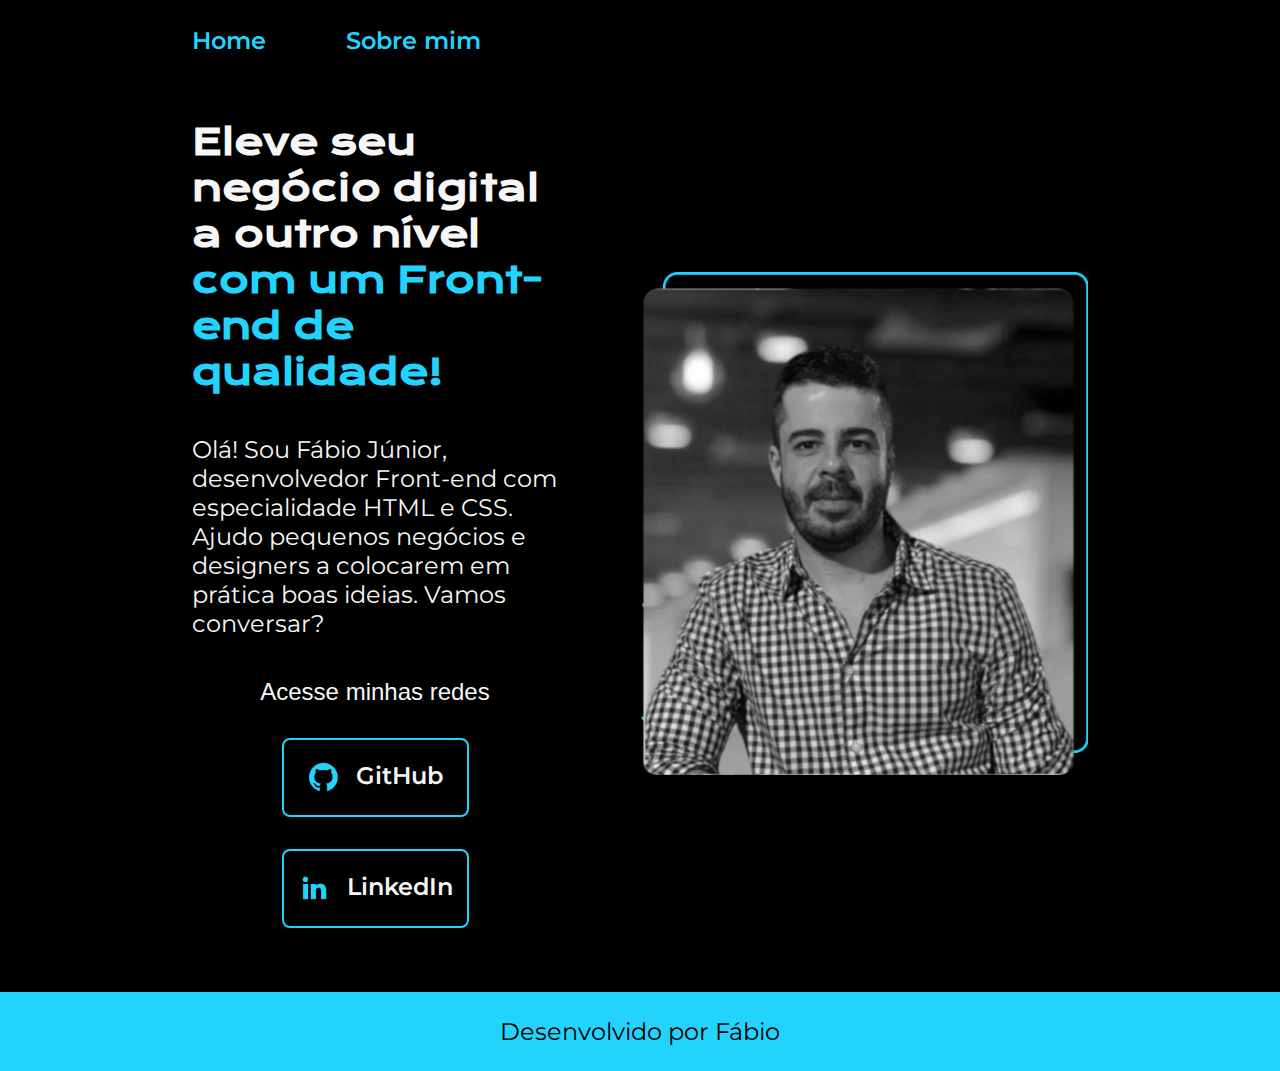
<file: index.html>
<!DOCTYPE html>
<html lang="pt-br">
    <head>
        <meta charset="UTF-8">
        <meta name="viewport" content="width=device-width, initial-scale=1.0">
        <title>Portfolio</title>
        <link rel="stylesheet" href="styles/style.css">
    </head>
    <body>
        <header class="cabecalho">
            <nav class="cabecalho__menu">
                <a class="cabecalho__menu__link" href="index.html">Home</a>
                <a class="cabecalho__menu__link" href="about.html">Sobre mim</a>
            </nav>
        </header>
        
        <main class="apresentacao">
            <section class="apresentacao__conteudo">
                <h1 class="apresentacao__conteudo__titulo">Eleve seu negócio digital a outro nível <strong class="titulo-destaque">com um Front-end de qualidade!</strong></h1>
            
                <p class="apresentacao__conteudo__texto">Olá! Sou Fábio Júnior, desenvolvedor Front-end com especialidade HTML e CSS. 
                    Ajudo pequenos negócios e designers a colocarem em prática boas ideias. Vamos conversar?
                </p>
                
                <div class="apresentacao__links">
                    <h2 class="apresentacao__links__subtitulo">Acesse minhas redes</h2>
                    <a class="apresentacao__links__navegacao" href="https://github.com/fabiosimplis">
                        <img src="./assets/github.png" alt="logo github">
                        GitHub
                    </a>
                    <a class="apresentacao__links__navegacao" href="https://www.linkedin.com/in/fabio-simplis/">
                        <img src="./assets/linkedin.png" alt="logo linkedin">
                        LinkedIn

                    </a>
                </div>
            </section>    
            <img class="apresentacao__img__perfil" src="./assets/Foto_de_Perfil.png" alt="Foto do Perfil">
        </main>
        
        <footer class="rodape">
            <p>
                Desenvolvido por Fábio
            </p>
        </footer>
    </body>
</html>
</file>
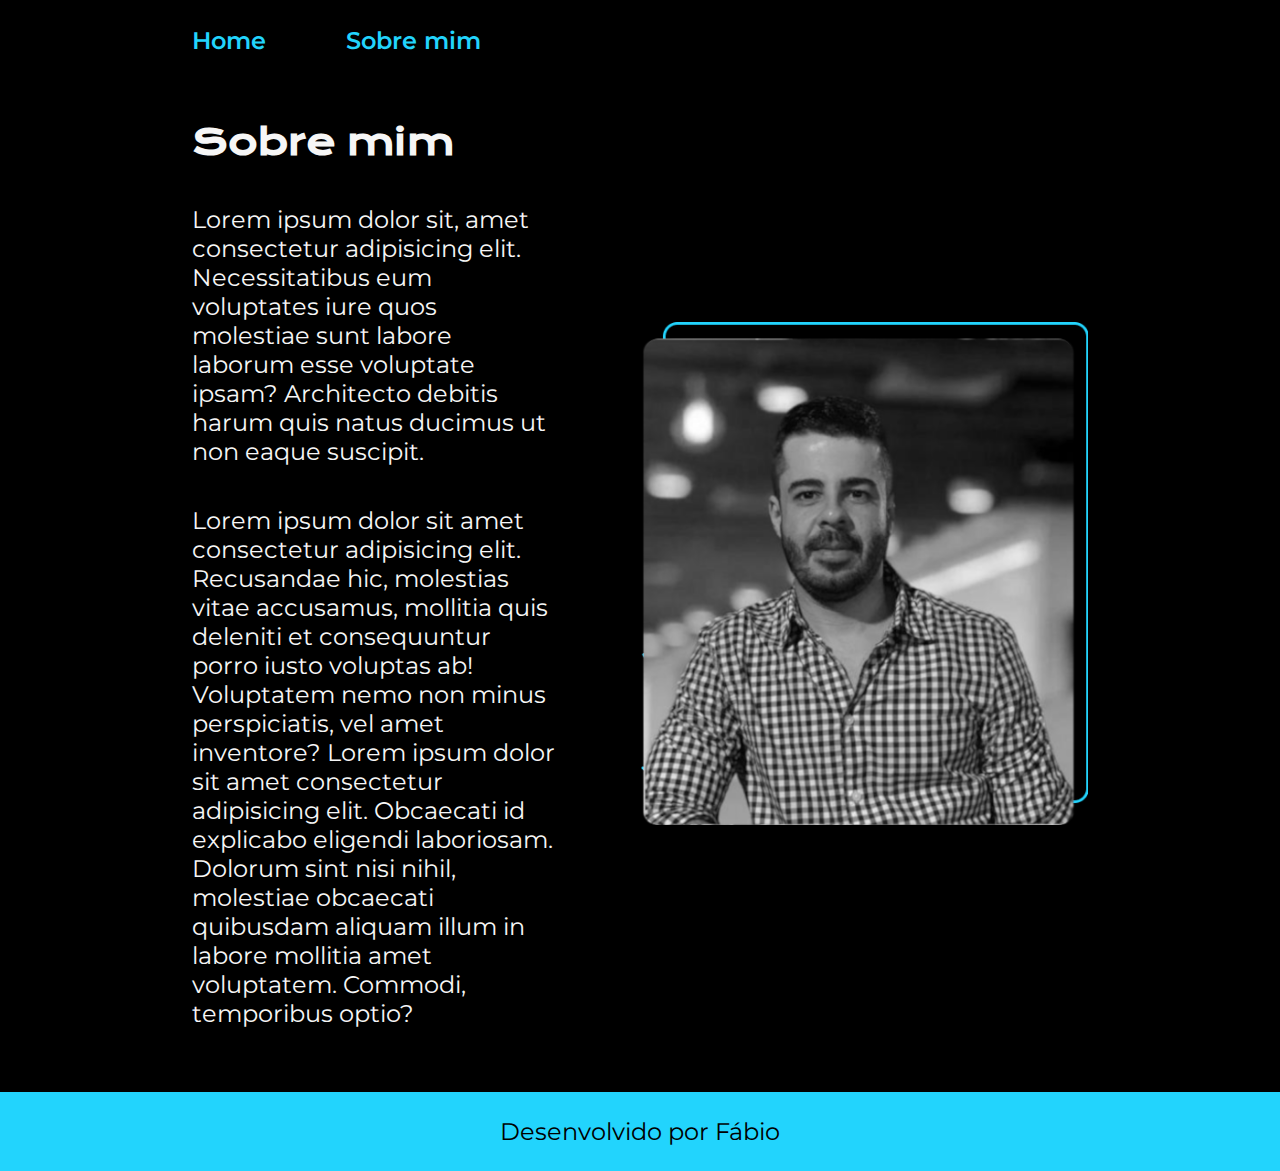
<file: about.html>
<!DOCTYPE html>
<html lang="pt-br">
<head>
    <meta charset="UTF-8">
    <meta name="viewport" content="width=device-width, initial-scale=1.0">
    <link rel="stylesheet" href="styles/style.css">
    <title>Sobre mim</title>
</head>
<body>
    <header class="cabecalho">
        <nav class="cabecalho__menu">
            <a class="cabecalho__menu__link" href="index.html">Home</a>
            <a class="cabecalho__menu__link" href="about.html">Sobre mim</a>
        </nav>
    </header>
    <main class="apresentacao">
        <section class="apresentacao__conteudo">
            <h1 class="apresentacao__conteudo__titulo">Sobre mim</h1>
            <p class="apresentacao__conteudo__texto">
                Lorem ipsum dolor sit, amet consectetur adipisicing elit. Necessitatibus eum voluptates iure quos molestiae sunt labore laborum esse voluptate ipsam? Architecto debitis harum quis natus ducimus ut non eaque suscipit.
            </p>
            <p class="apresentacao__conteudo__texto">
                Lorem ipsum dolor sit amet consectetur adipisicing elit. Recusandae hic, molestias vitae accusamus, mollitia quis deleniti et consequuntur porro iusto voluptas ab! Voluptatem nemo non minus perspiciatis, vel amet inventore?
                Lorem ipsum dolor sit amet consectetur adipisicing elit. Obcaecati id explicabo eligendi laboriosam. Dolorum sint nisi nihil, molestiae obcaecati quibusdam aliquam illum in labore mollitia amet voluptatem. Commodi, temporibus optio? 
            </p>
        </section>
        <img class="apresentacao__img__perfil" src="./assets/Foto_de_Perfil.png" alt="Foto do Perfil">
    </main>
    <footer class="rodape">
        <p>
            Desenvolvido por Fábio
        </p>
    </footer>
</body>
</html>
</file>
<file: styles/style.css>
@import url('https://fonts.googleapis.com/css2?family=Krona+One&family=Montserrat&display=swap');

/* pseudoclasse, para que possa ser aplicada globalmente no documento HTML */
:root {
    --cor-principal: #000000;
    --cor-secundaria: #f6f6f6;
    --cor-terciaria: #22d4fd;
    --cor-hover: #272727;
}

* {
    margin: 0;
    padding: 0;
}

body{
    /* height: 100vh; */
    box-sizing: border-box;
    background-color: var(--cor-principal);
    color: var(--cor-secundaria);
}

.cabecalho{
    padding: 2% 0% 0% 15% ;
}

.cabecalho__menu {
    display: flex;
    gap: 80px;
}

.cabecalho__menu__link {
    font-family: 'Montserrat', sans-serif;
    font-size: 1.5rem;
    font-weight: 600;
    color: var(--cor-terciaria);
    text-decoration: none;
}

.titulo-destaque {
    color: var(--cor-terciaria);
}

.apresentacao {
    display: flex;
    align-items: center;
    justify-content: space-between;
    padding: 5% 15%;
    gap: 82px;
}

.apresentacao__conteudo {
    width: 50%;
    display: flex;
    flex-direction: column;
    gap: 40px;
}

.apresentacao__conteudo__titulo {
    font-family: "Krona One", sans-serif;
    font-size: 2.25rem;
}

.apresentacao__conteudo__texto{
    font-family: "Montserrat", sans-serif;
    font-weight: 400;
    font-size: 1.5rem;
}

.apresentacao__links{
    display: flex;
    flex-direction: column;
    align-items: center;
    gap: 32px;
    justify-content: space-between;
}

.apresentacao__links__subtitulo {
    font-family: 'Krona Ona', sans-serif;
    font-weight: 400;
    font-size: 1.5rem;
}

.apresentacao__links__navegacao {
    /* background-color: #22D4FD; */
    display: flex;
    justify-content: center;
    gap: 16px;
    font-size: 1.5rem;
    font-family: "Montserrat", sans-serif;
    font-weight: 600;
    width: 50%;
    text-align: center;
    border-radius: 8px;
    padding: 21.5px 0;
    text-decoration: none;
    color:var(--cor-secundaria);
    border: 2px solid var(--cor-terciaria);
}

.apresentacao__links__link:hover {
    background-color: var(--cor-hover);
}

.apresentacao__img__perfil {
    border-radius: 5px;
    width: 50%;
}

.rodape {
    color: var(--cor-principal);
    background-color: var(--cor-terciaria);
    padding: 25px;
    text-align: center;
    font-family: 'Montserrat', sans-serif;
    font-size: 1.5rem;
    font-weight: 400;
}

@media (max-width: 1200px) {


    .cabecalho {
        padding: 5%;
    }

    .cabecalho__menu {
        justify-content: center;
    }

    .apresentacao {
        flex-direction: column-reverse;
        padding: 5%;
    }

    .apresentacao__conteudo {
        width: auto;
    }
}
</file>
